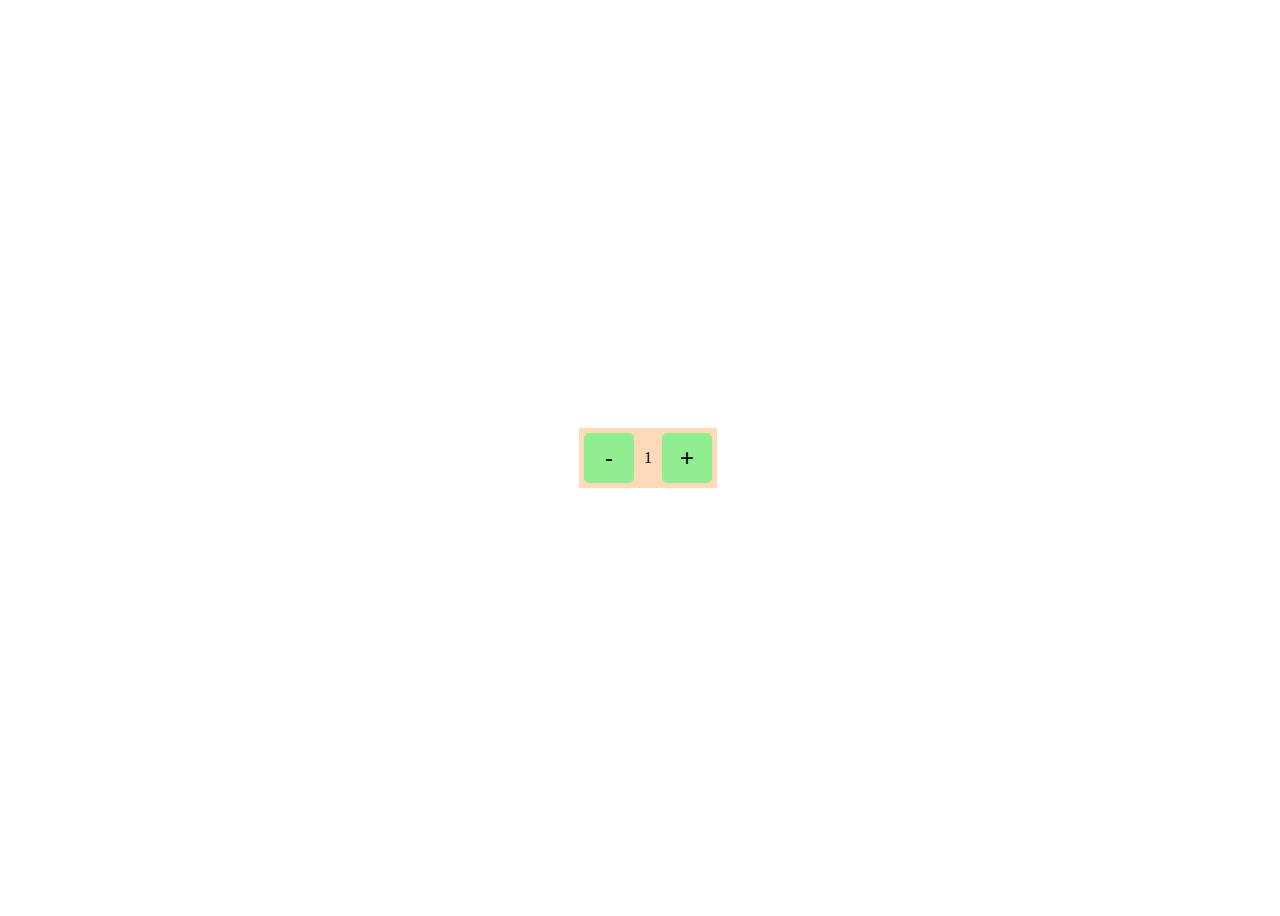
<file: exs/ex3/index.html>
<!DOCTYPE html>
<html lang="en">
<head>
    <meta charset="UTF-8">
    <meta http-equiv="X-UA-Compatible" content="IE=edge">
    <meta name="viewport" content="width=device-width, initial-scale=1.0">
    <title>Document</title>
    <style>
        body {
            width: 100vw;
            height: 100vh;
            display: flex;
            justify-content: center;
            align-items: center;
        }
    </style>
</head>
<body>
    <style> 
    #counter {
        display: flex;
        padding: 5px;
        background-color: peachpuff;
    }

    #counter button{
        background-color: lightgreen;
        border: none;
        width: 50px;
        height: 50px;
        border-radius: 5px;
        font-size: 24px;
    }

    #counter > div {
        flex: 1;
        display: flex;
        justify-content: center;
        align-items: center;
        padding: 10px;
    }

    #bar {
        height: 10px;
        width: 0px;
        background-color: #DAD;
        transition: width 0.5s;
    }

    </style>
    <div id="counter">
        <button onclick="dec()"> - </button>
        <div> 1 </div>
        <button onclick="inc()"> + </button>
    </div>

    <div id="bar"> </div>
    <script>
        var num = 1;
        function dec() {
            num = num - 1;
            document.querySelector("#counter > div").innerText = num
            document.querySelector("#bar").style.width = (num*10)+"px";
        }
        function inc() {
            num = num + 1;
            document.querySelector("#counter > div").innerText = num
            document.querySelector("#bar").style.width = (num*10)+"px";
        }
    </script>
</body>
</html>
</file>
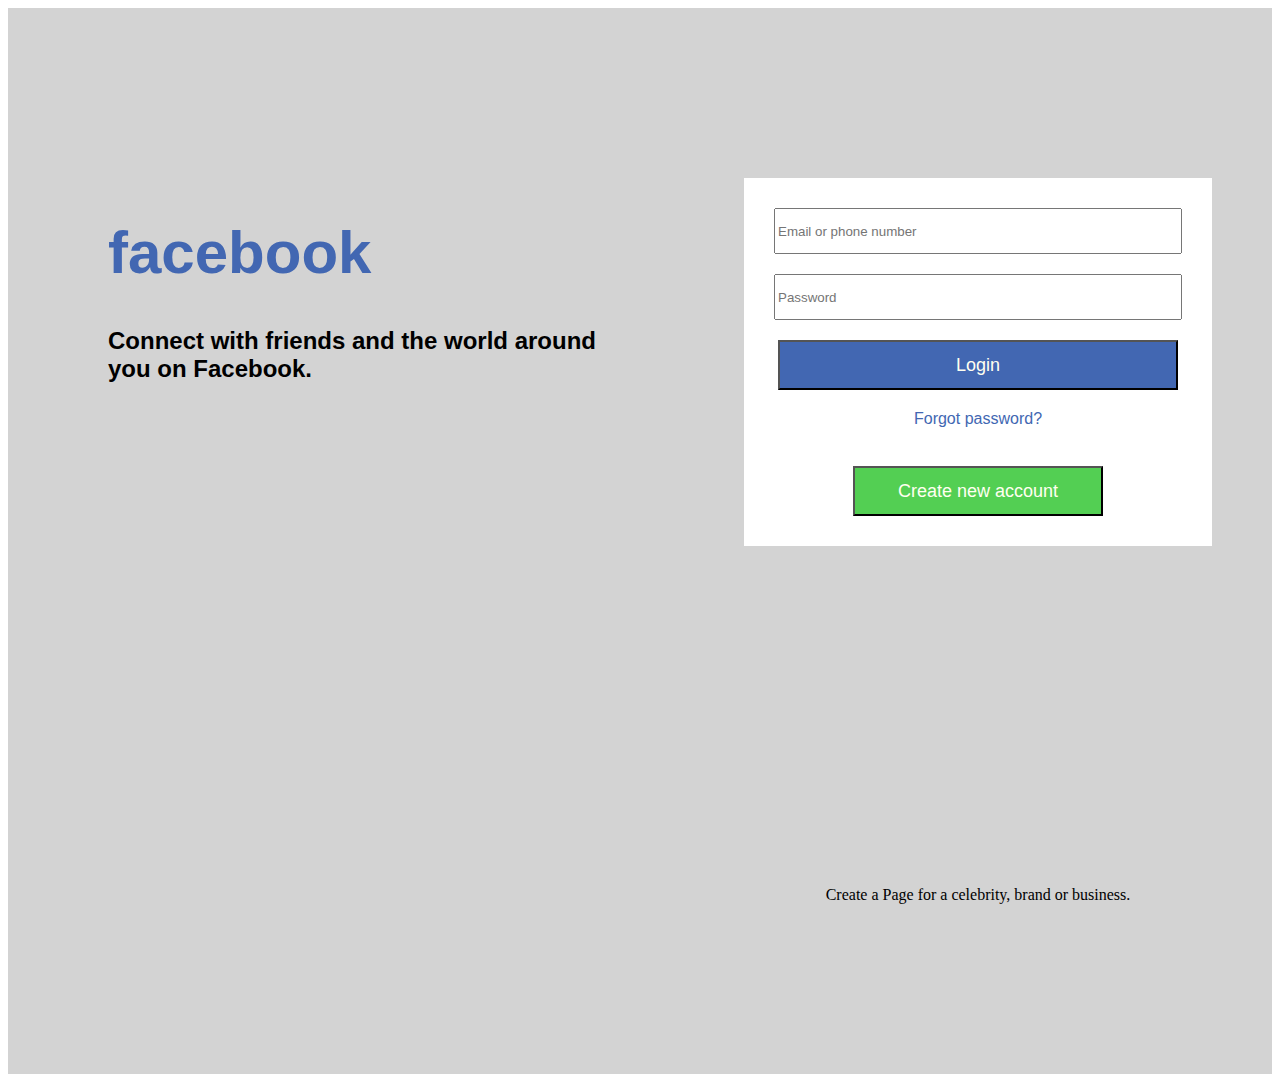
<file: Twitter Flex/facebook.html>
<!DOCTYPE html>
<html lang="en">
<head>
    <meta charset="UTF-8">
    <meta http-equiv="X-UA-Compatible" content="IE=edge">
    <meta name="viewport" content="width=device-width, initial-scale=1.0">
    <title>Document</title>
    <link href="facebook.css" rel="stylesheet">
</head>
<body>
    <div id="main"> 
        <div id="left"> 
            <h1> facebook</h1>
            <h2> Connect with friends and the world 
                around you on Facebook.</h2>
        </div>
        <div id="right"> 
            <div class="right_items">
                <form id="login">
                    <label for="ephone"></label>
                    <input type="text" id="ephone" name="ephone" placeholder="Email or phone number"> 
                    <label for="pass"></label>
                    <input type="text" id="pass" name="pass" placeholder="Password"> 
                    <button id="login1"> Login </button>
                    <div> Forgot password? </div>
                    <hr>
                    <button id="create"> Create new account</button>
                </form>
            </div>
            <div class="right_items">
                <div> 
                    Create a Page for a celebrity, brand or business.
                </div>
            </div>
        </div>
    </div>
</body>
</html>
</file>
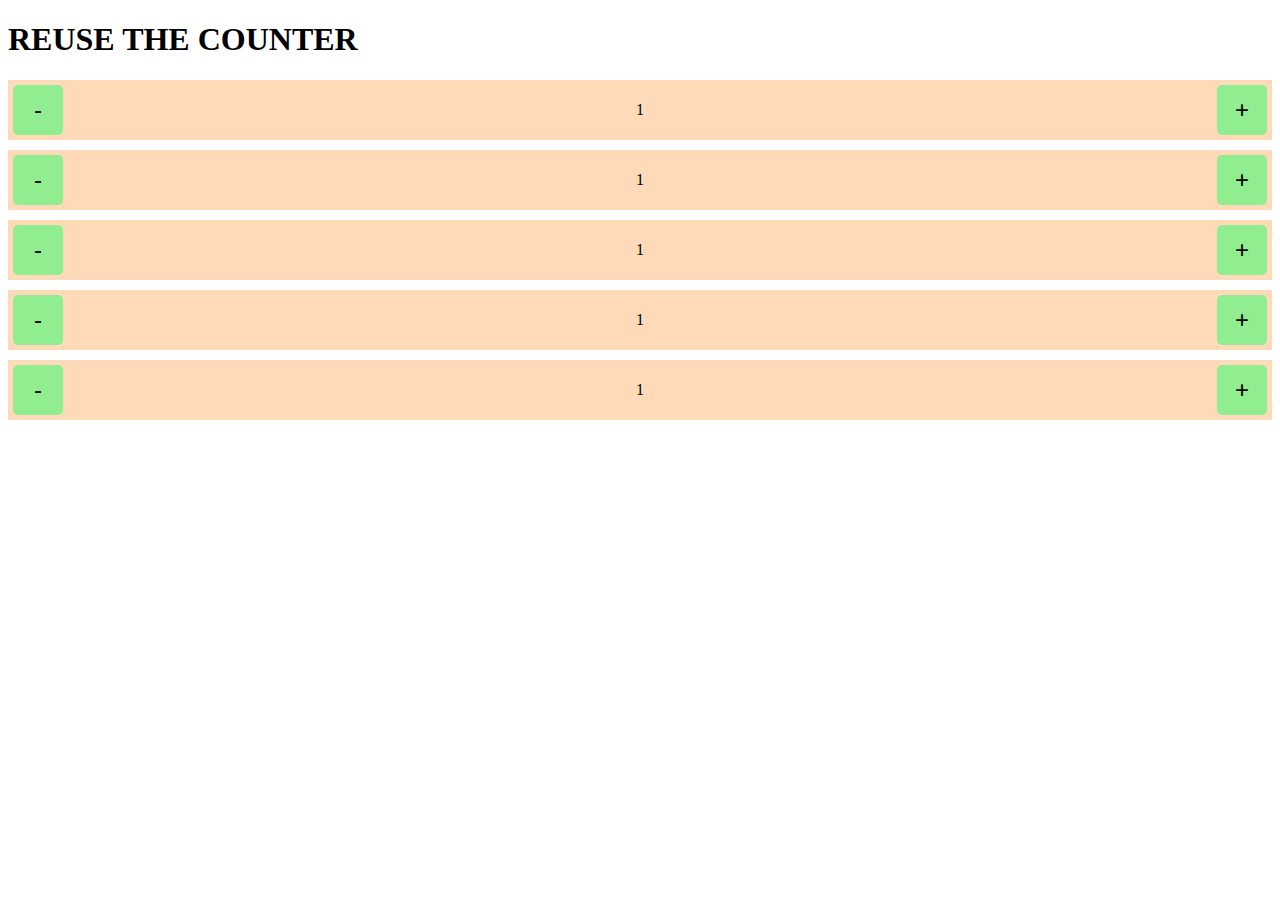
<file: exs/ex3/app.html>
<!DOCTYPE html>
<html lang="en">
<head>
    <meta charset="UTF-8">
    <meta http-equiv="X-UA-Compatible" content="IE=edge">
    <meta name="viewport" content="width=device-width, initial-scale=1.0">
    <title>UI Interface</title>
    <script src="comps/counter.js"></script>
</head>
<body>
    <h1> REUSE THE COUNTER</h1>
    <the-counter> </the-counter>
    <the-counter> </the-counter>
    <the-counter> </the-counter>
    <the-counter> </the-counter>
    <the-counter> </the-counter>
</body>
</html>
</file>
<file: Twitter Flex/facebook.css>
body.html {
    margin: 0;
    padding: 0;
}

#main {
    width: 100%;
    height: 100%;
    background-color: lightgray;
    display: flex;
    flex-direction: row;
}

#left {
    height: 100%;
    background-color: lightgray;
    padding: 170px 100px;
    width: 500px;
}


#right {
    height: 100%;
    display: flex;
    flex-direction: column;
    background-color: lightgray;
}

@media screen and (max-width: 1000px) {
    #main {
        flex-direction: column;
        align-items: center;
    }
}

.right_items {
    width: 500px;
    padding: 170px 20px;
    display: flex;
    flex-direction: column;
    align-items: center;
} 

#login {
    display: flex;
    flex-direction: column;
    align-items: center;
    justify-content: space-between;
    background-color: white;
    padding: 20px;
}

button#login1 {
    background-color: #4267B2;
    width: 400px;
    height: 50px;
    font-family: Arial, Helvetica, sans-serif;
    color: ivory;
    font-size: large;
    margin: 10px;
}

button#create {
    background-color: rgb(83, 207, 83);
    width: 250px;
    height: 50px;
    font-family: Arial, Helvetica, sans-serif;
    color: ivory;
    font-size: large;
    margin: 10px;
}

#ephone, #pass {
    width: 400px;
    height: 40px;
    margin: 10px;
}

h1 {
    color: #4267B2;
    font-family: Arial, Helvetica, sans-serif;
    font-size: 60px;
}

h2 {
    font-family: Arial, Helvetica, sans-serif;
}

hr { 
    height:2px;
    border-width:0;
    color:gray;
}

#login > div {
    color: #4267B2;
    font-family: Arial, Helvetica, sans-serif;
    margin: 10px;
}
</file>
